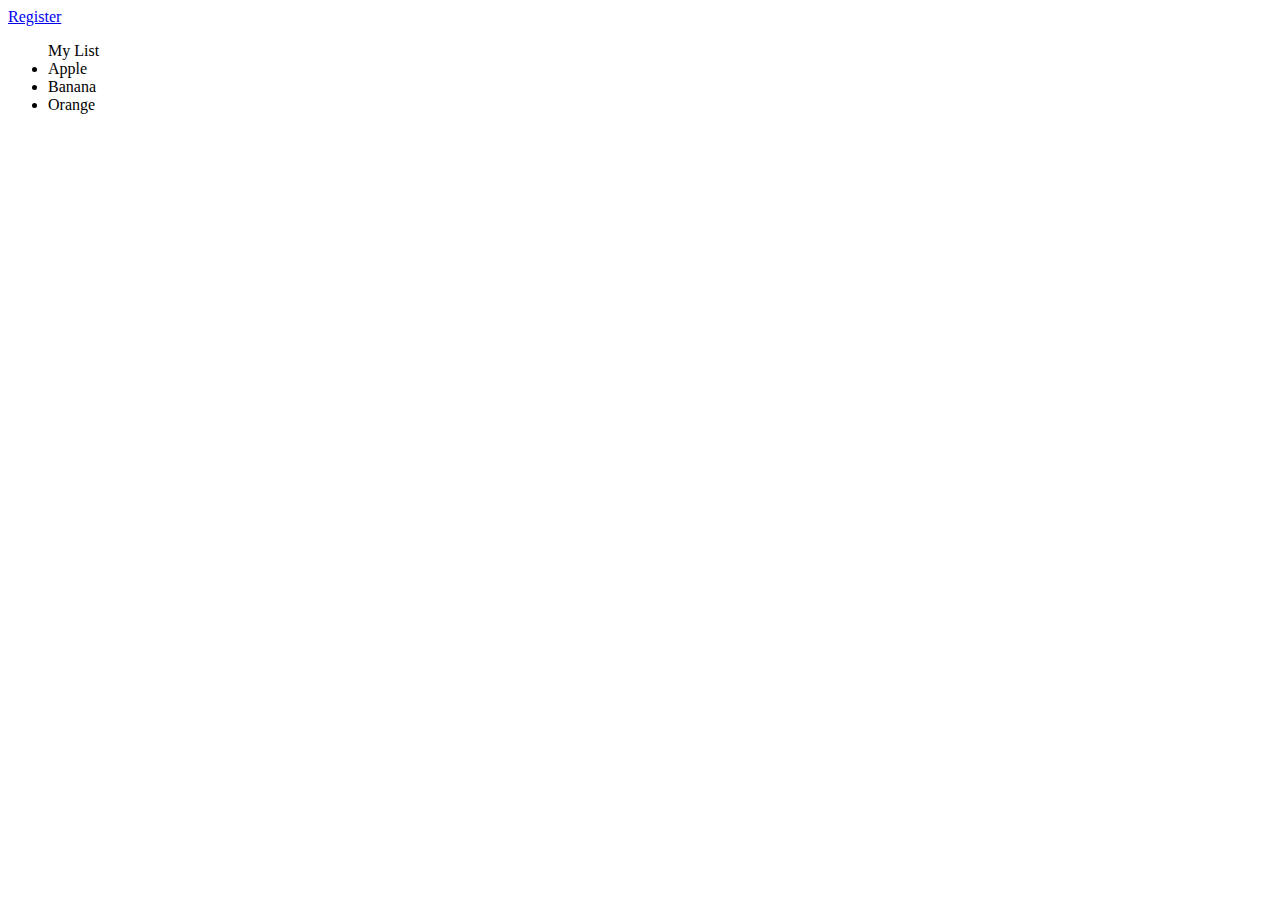
<file: index.html>
<!DOCTYPE html>
<html>
<head>
	<title> Title</title>
</head>
<body>
	<a href="register.html">Register</a>
	<ul> My List
		<li>
			Apple
		</li>
		<li>
			Banana
		</li>
		<li>
			Orange
		</li>

	 </ul>
</body>
</html>
</file>
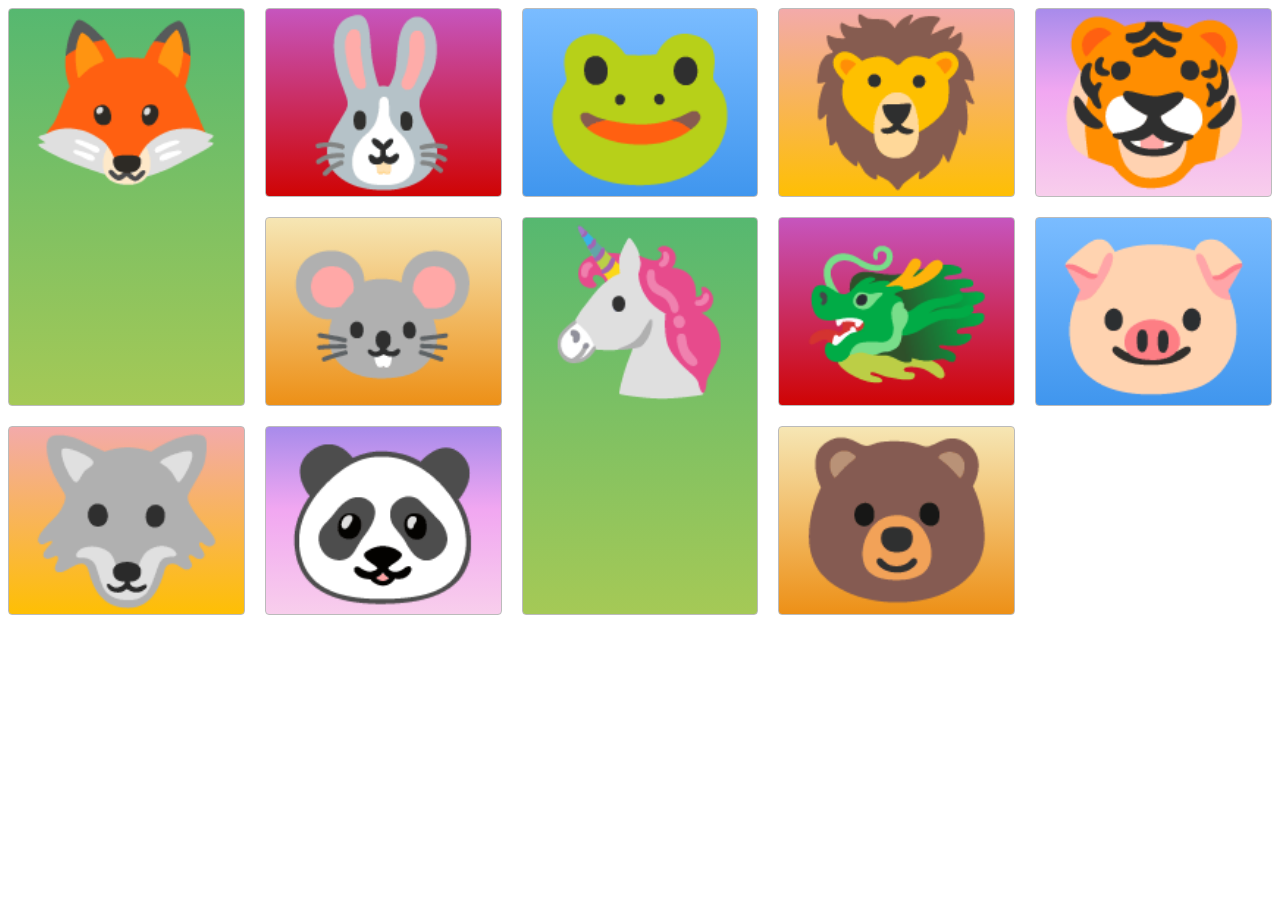
<file: css grid/index.html>
<!DOCTYPE html>
<html>
<head>
  <title>Grid Master</title>
  <link rel="stylesheet" type="text/css" href="./style.css">
</head>
<body>
  <div class="container">
    <div class="zone green">🦊</div>
    <div class="zone red">🐰</div>
    <div class="zone blue">🐸</div>
    <div class="zone yellow">🦁</div>
    <div class="zone purple">🐯</div>
    <div class="zone brown">🐭</div>
    <div class="zone green">🦄</div>
    <div class="zone red">🐲</div>
    <div class="zone blue">🐷</div>
    <div class="zone yellow">🐺</div>
    <div class="zone purple">🐼</div>
    <div class="zone brown">🐻</div>
  </div>
</body>
</html>
</file>
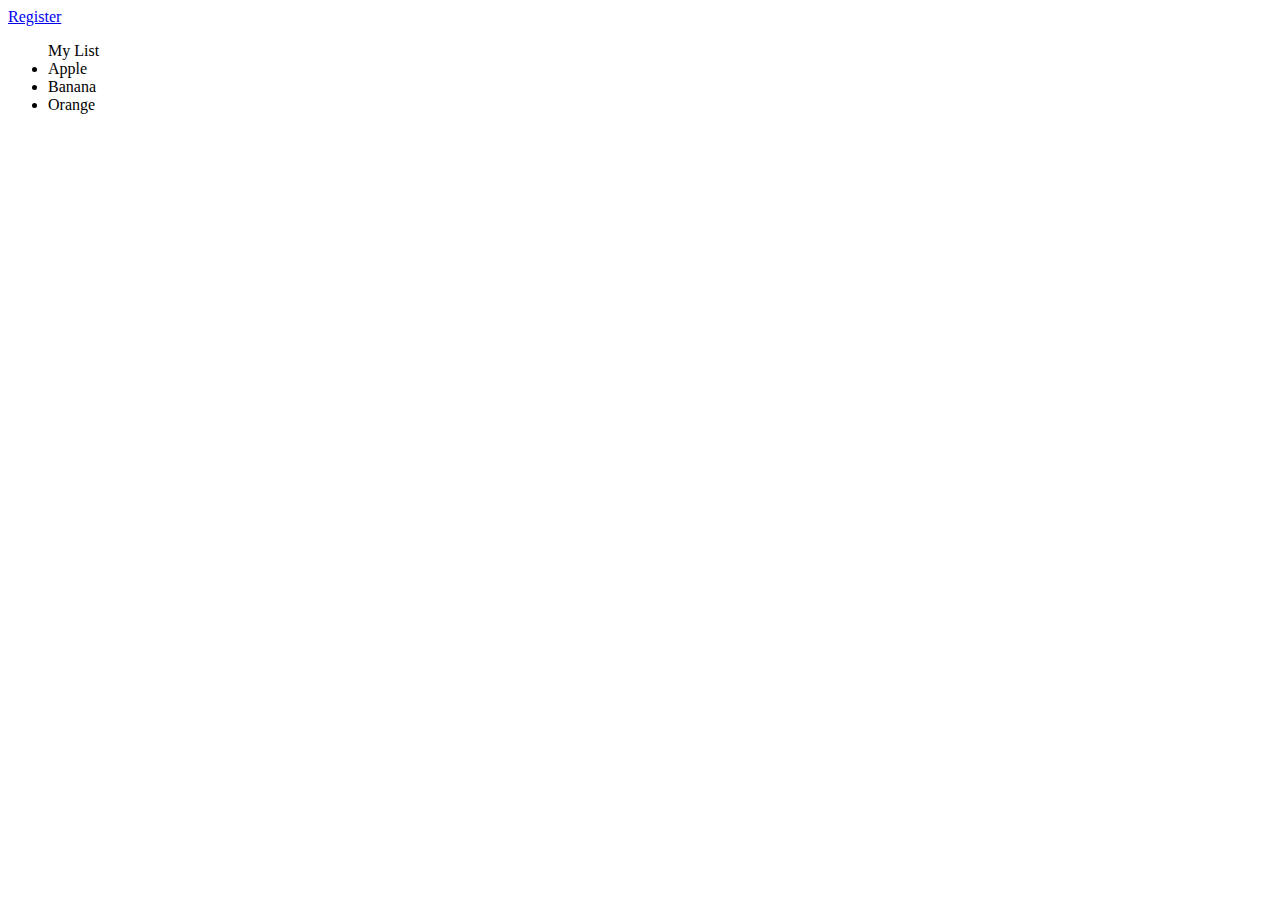
<file: HTML/index.html>
<!DOCTYPE html>
<html>
<head>
	<title> Title</title>
</head>
<body>
	<a href="register.html">Register</a>
	<ul> My List
		<li>
			Apple
		</li>
		<li>
			Banana
		</li>
		<li>
			Orange
		</li>

	 </ul>
</body>
</html>
</file>
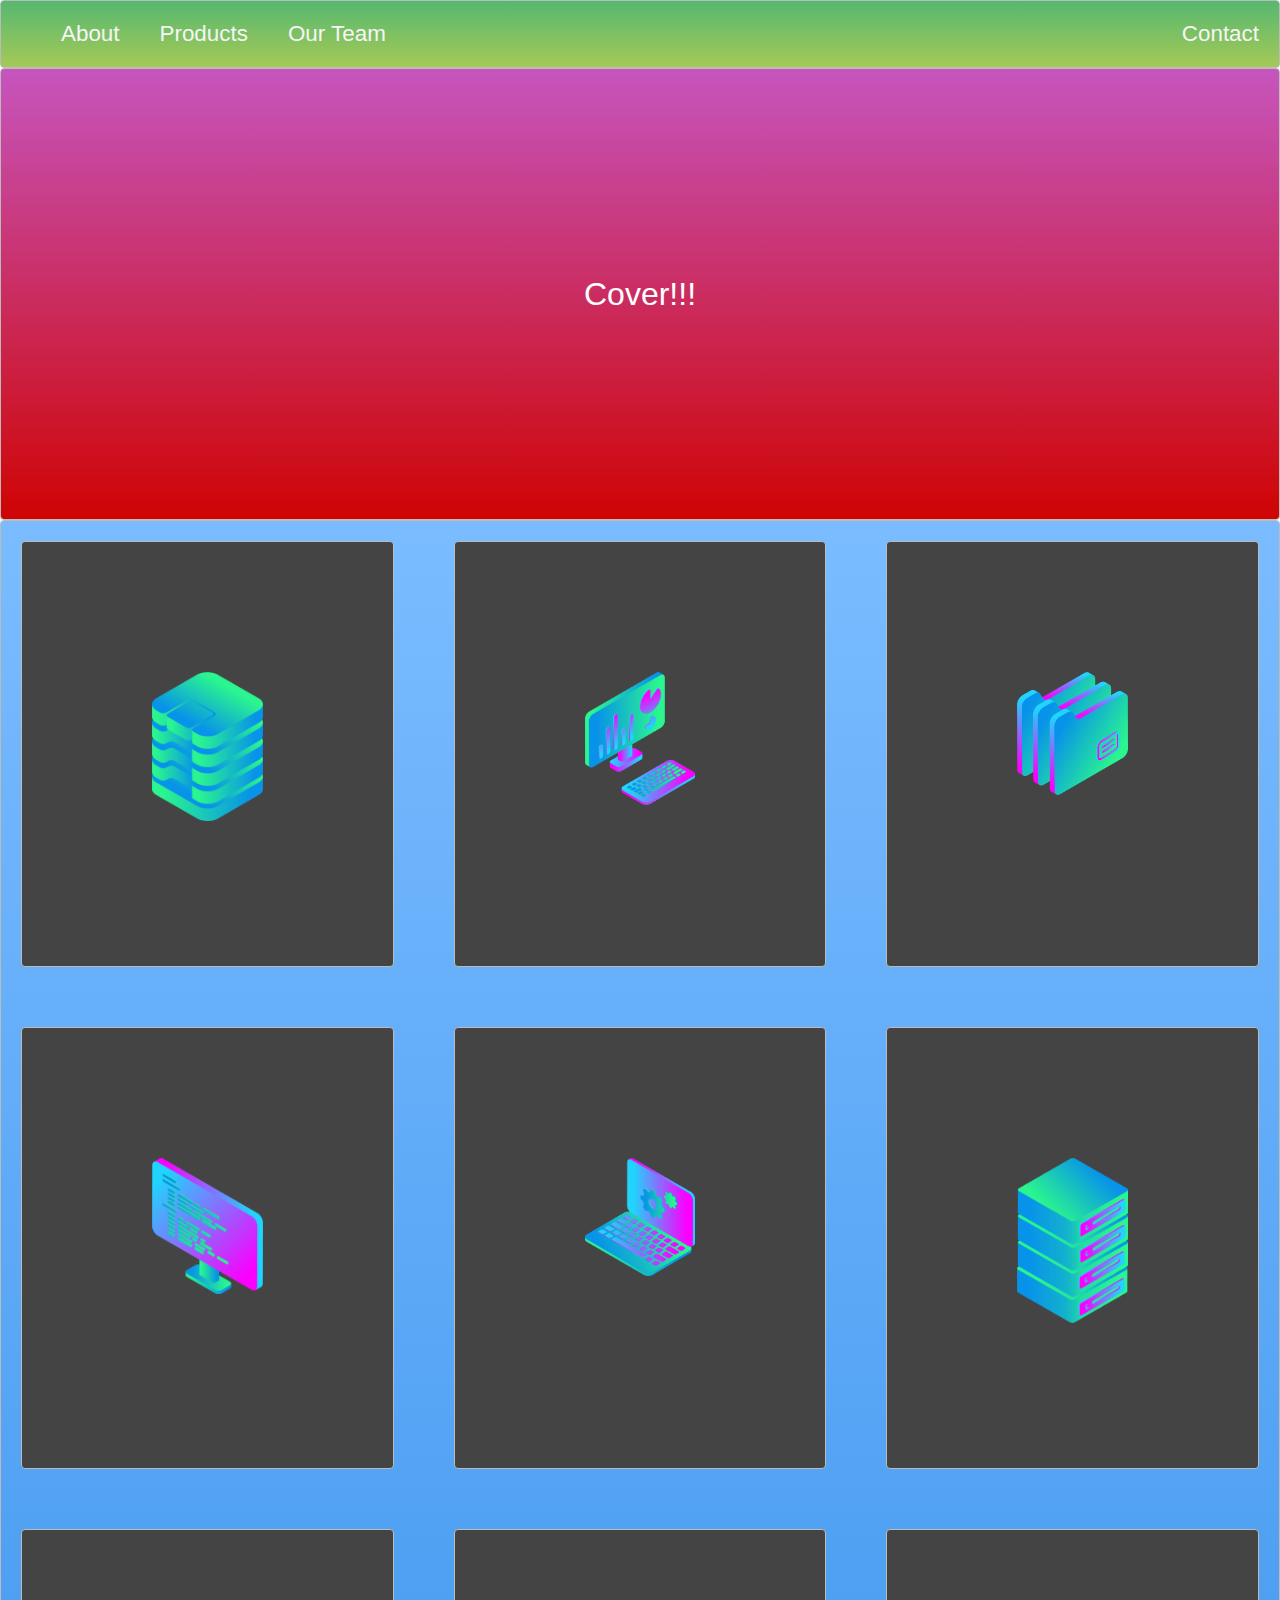
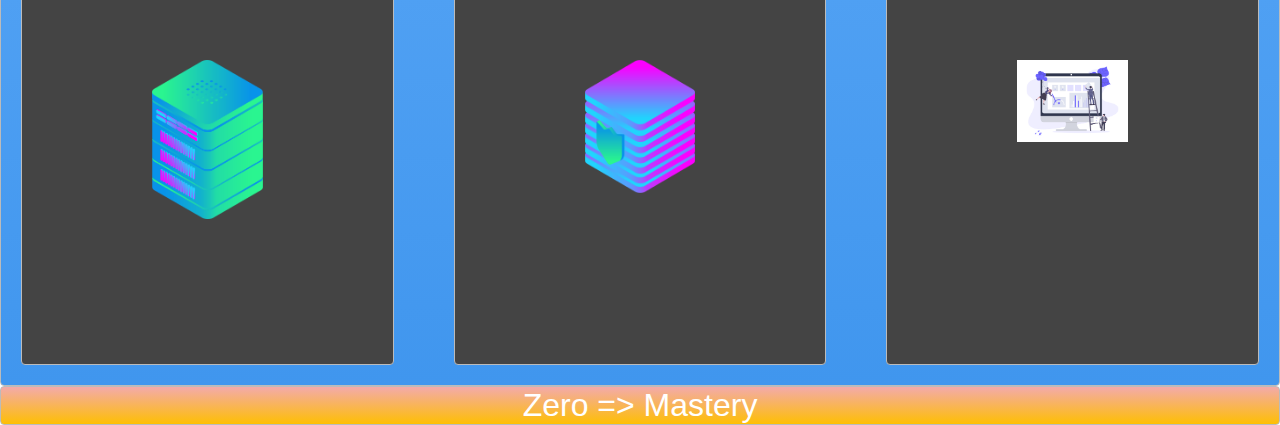
<file: css grid/layout/index.html>
<!DOCTYPE html>
<html>
<head>
  <title>Layout Master</title>
  <link rel="stylesheet" type="text/css" href="./style.css">
</head>
<body>
  <nav class="zone green">
    <ul class="main-nav">
      <li><a href=""> About </a></li>
      <li><a href=""> Products </a></li>
      <li><a href=""> Our Team </a></li>
      <li class="push"><a href=""> Contact </a></li>
    </ul>

  </nav>
  <div class="container zone red">Cover!!!</div>
  <div class="zone blue grid-wrapper">
    <div class="box zone">
      <img src="./img/data_storage_2_2.png" alt="">
    </div>
    <div class="box zone">
      <img src="./img/desktop_analytics_2.png" alt="">
    </div>
    <div class="box zone">
      <img src="./img/files_2.png" alt="">
    </div>
    <div class="box zone">
      <img src="./img/monitor_coding_2.png" alt="">
    </div>
    <div class="box zone">
      <img src="./img/monitor_settings_2.png" alt="">
    </div>
    <div class="box zone">
      <img src="./img/server_2_2.png" alt="">
    </div>
    <div class="box zone">
      <img src="./img/server_3.png" alt="">
    </div>
    <div class="box zone">
      <img src="./img/server_safe_2.png" alt="">
    </div>
    <div class="box zone">
      <img src="./img/undraw.png" alt="">
    </div>
  </div>
  <footer class="zone yellow">Zero => Mastery</footer>
</body>
</html>
</file>
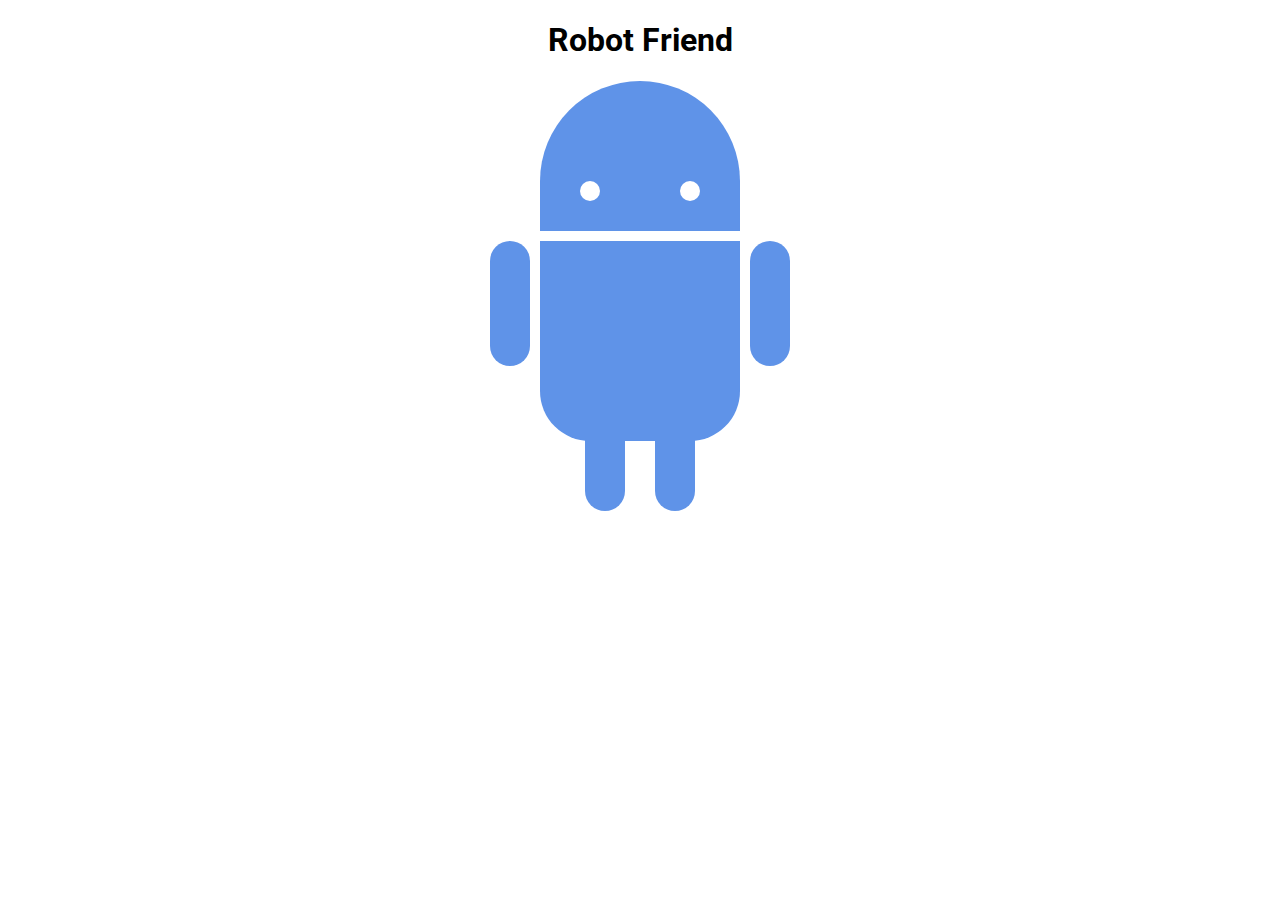
<file: CSS/robotfriend/index.html>
<!DOCTYPE html>
<html>
<head>
	<title>RoboPage</title>
	<link rel="stylesheet" type="text/css" href="style.css">
	<link href="https://fonts.googleapis.com/css?family=Roboto" rel="stylesheet">
</head>
<body>
	<h1>Robot Friend</h1>
	<div class="robots">
		<div class="android">
			<div class="head">
				<div class="eyes">
					<div class="left_eye"></div>
					<div class="right_eye"></div>
				</div>
			</div>
			<div class="upper_body">
				<div class="left_arm"></div>
				<div class="torso"></div>
				<div class="right_arm"></div>
			</div>
			<div class="lower_body">
				<div class="left_leg"></div>
				<div class="right_leg"></div>
			</div>
		</div>
	</div>
</body>
</html>
</file>
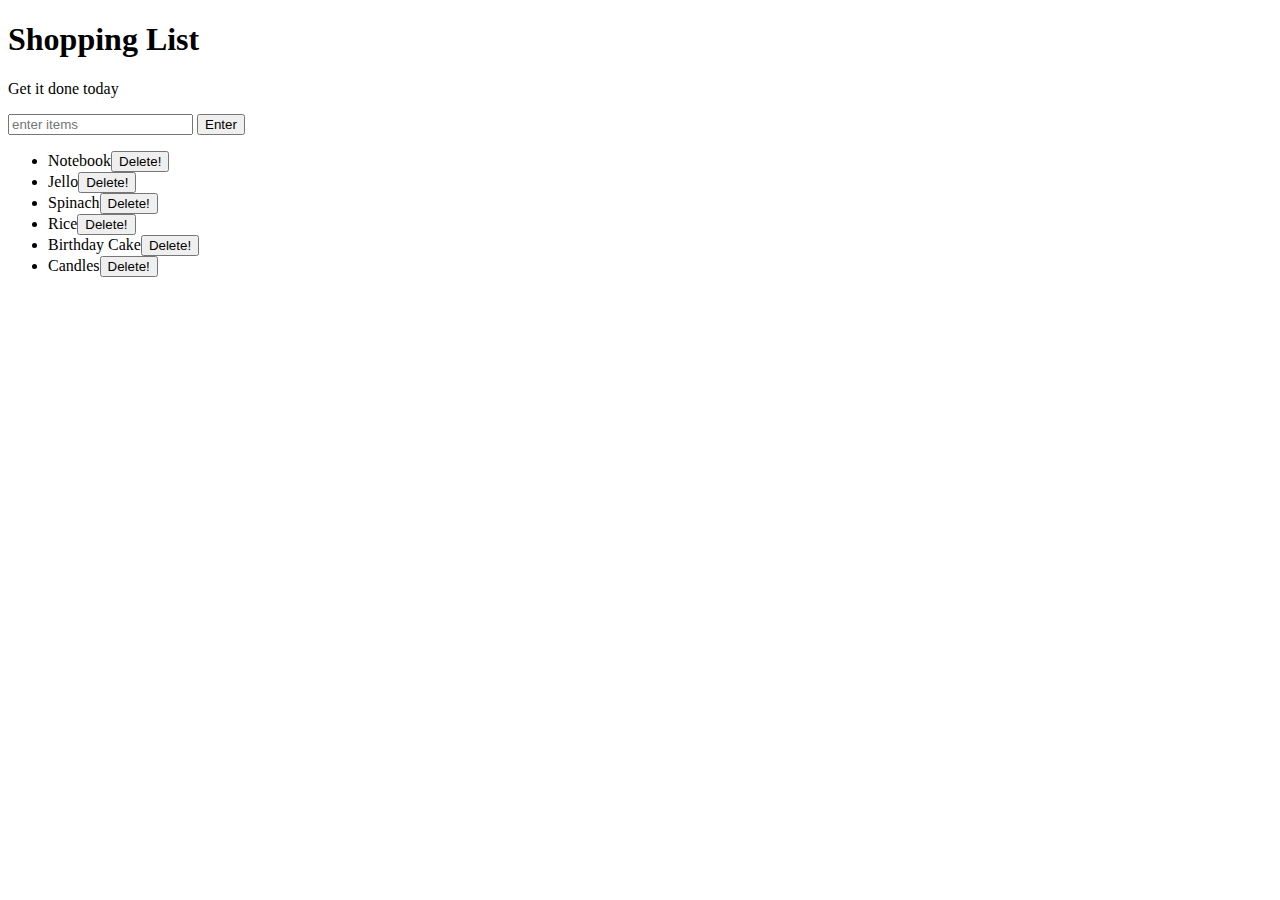
<file: Javascript/DOM Manipulation/index.html>
<!DOCTYPE html>
<html>
<head>
	<title>Javascript + DOM</title>
	<link rel="stylesheet" type="text/css" href="style.css">
</head>
<body>
	<h1>Shopping List</h1>
	<p id="first">Get it done today</p>
	<input id="userinput" type="text" placeholder="enter items">
	<button id="enter">Enter</button>
	<ul>
		<li class="bold red" random="23">Notebook</li>
		<li>Jello</li>
		<li>Spinach</li>
		<li>Rice</li>
		<li>Birthday Cake</li>
		<li>Candles</li>
	</ul>
	<script type="text/javascript" src="script.js"></script>
</body>
</html>
</file>
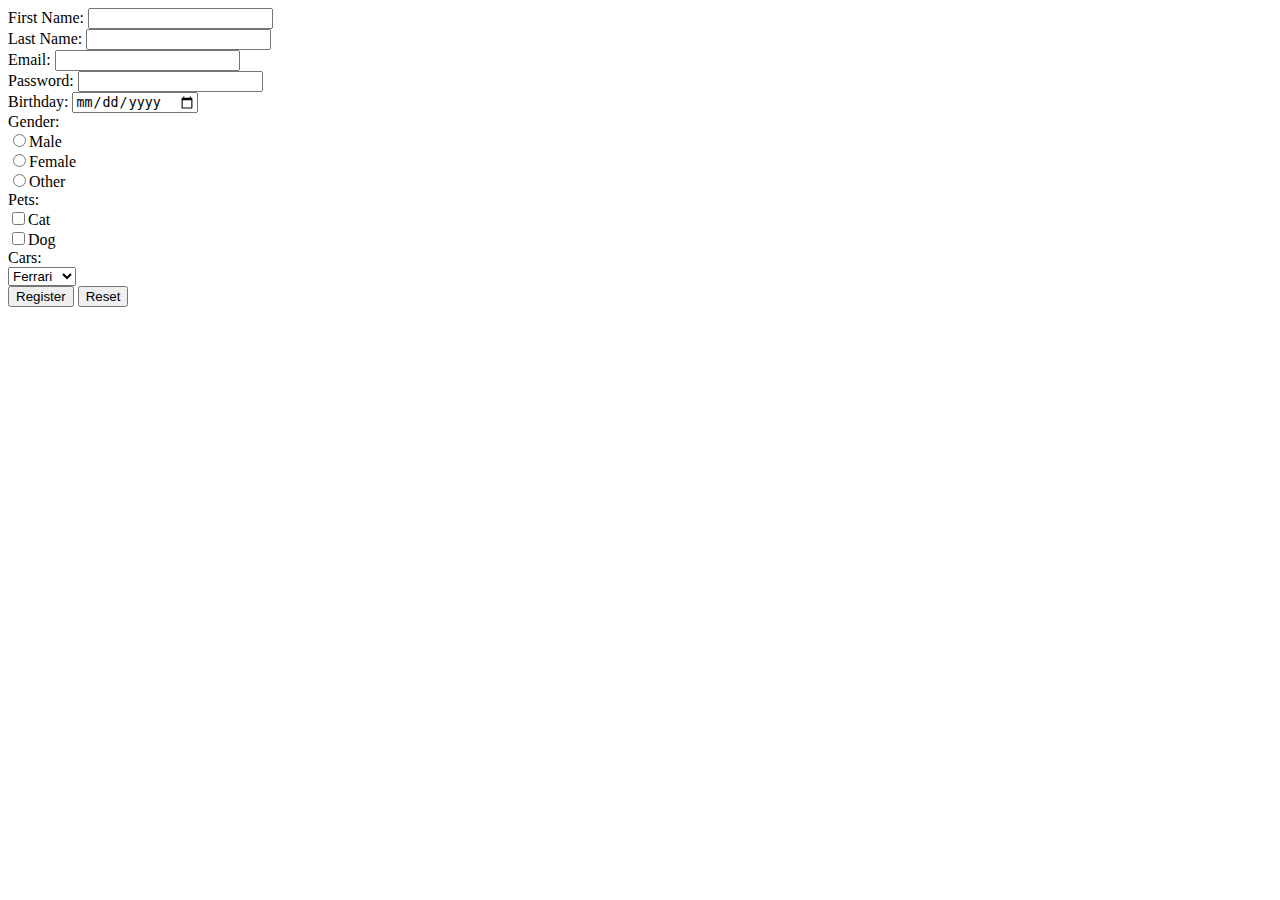
<file: register.html>
<!DOCTYPE html>
<html lang="en">
<head>
    <meta charset="UTF-8">
    <meta name="viewport" content="width=device-width, initial-scale=1.0">
    <meta http-equiv="X-UA-Compatible" content="ie=edge">
    <title>Register</title>
</head>
<body>
    <!--Use GET not POST-->
    <div>
            <form method="GET">
                    First Name: <input type="text" name="firstname"> <br>
                    Last Name: <input type="text" name="lastname"><br>
                    Email: <input type="email" required name="email"> <br>
                    Password: <input type="password" min="6" name="password"> <br>
                    Birthday: <input type="date" name="birthday"> <br>
                    Gender: <br><input type="radio" name="gender" value="Male" >Male<br>
                     <input type="radio" name="gender" value="Female">Female<br>
                     <input type="radio" name="gender" value="Other">Other<br>
                     Pets: <br>
                     <input type="checkbox" name="cat">Cat <br>
                     <input type="checkbox" name="dog">Dog <br>
                     Cars: <br>
                     <select name="cars">
                         <option value="ferrari"> Ferrari</option>
                         <option value="lambo">Lambo</option>
                         <option value="buggati">Buggati</option>
                     </select> <br>
                    <input type="submit" value="Register">
                    <input type="reset" value="Reset">
                 </form>
             </body>
    </div>
</html>
</file>
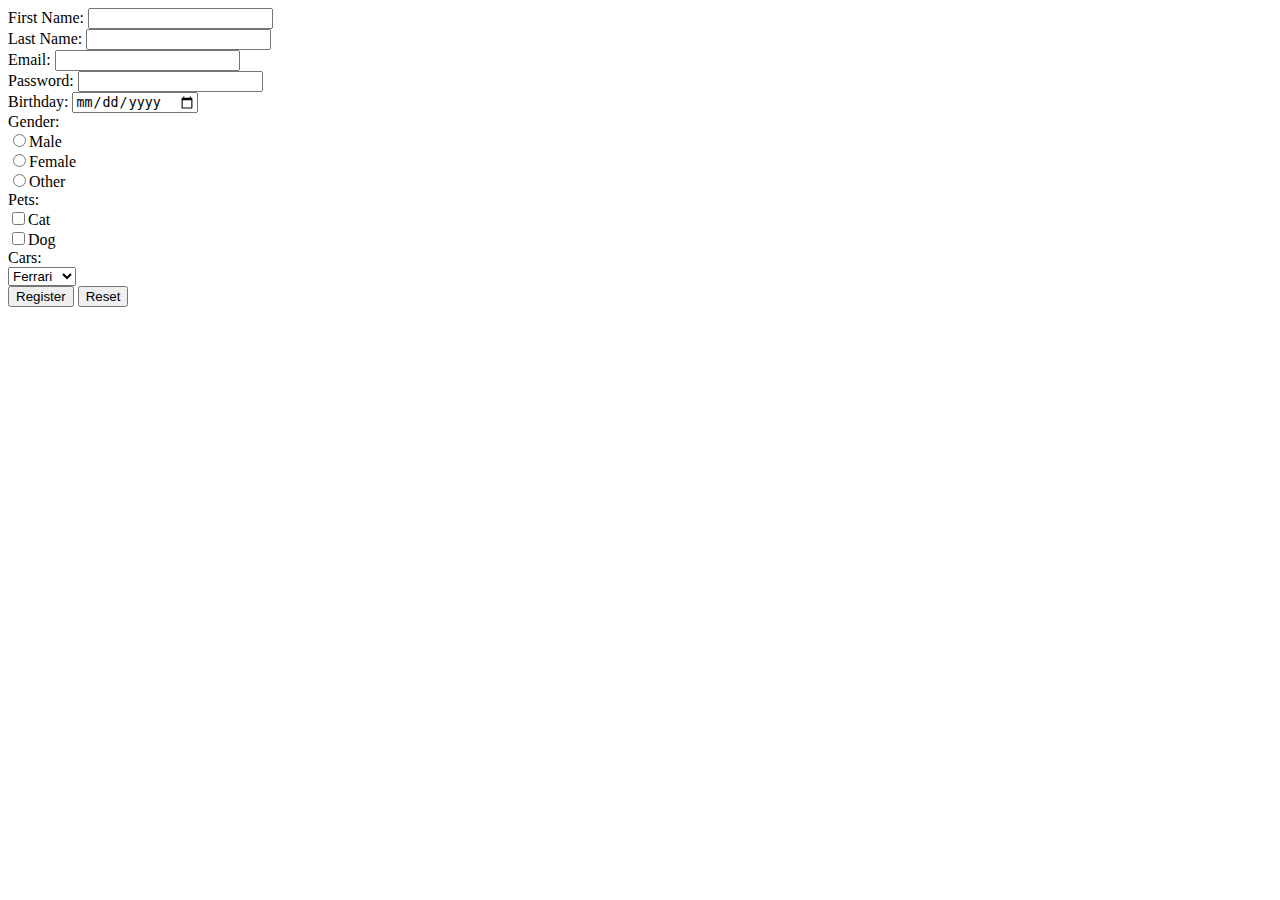
<file: HTML/register.html>
<!DOCTYPE html>
<html lang="en">
<head>
    <meta charset="UTF-8">
    <meta name="viewport" content="width=device-width, initial-scale=1.0">
    <meta http-equiv="X-UA-Compatible" content="ie=edge">
    <title>Register</title>
</head>
<body>
    <!--Use GET not POST-->
    <div>
            <form method="GET">
                    First Name: <input type="text" name="firstname"> <br>
                    Last Name: <input type="text" name="lastname"><br>
                    Email: <input type="email" required name="email"> <br>
                    Password: <input type="password" min="6" name="password"> <br>
                    Birthday: <input type="date" name="birthday"> <br>
                    Gender: <br><input type="radio" name="gender" value="Male" >Male<br>
                     <input type="radio" name="gender" value="Female">Female<br>
                     <input type="radio" name="gender" value="Other">Other<br>
                     Pets: <br>
                     <input type="checkbox" name="cat">Cat <br>
                     <input type="checkbox" name="dog">Dog <br>
                     Cars: <br>
                     <select name="cars">
                         <option value="ferrari"> Ferrari</option>
                         <option value="lambo">Lambo</option>
                         <option value="buggati">Buggati</option>
                     </select> <br>
                    <input type="submit" value="Register">
                    <input type="reset" value="Reset">
                 </form>
             </body>
    </div>
</html>
</file>
<file: css grid/style.css>
.container{
  display: grid;
  grid-template-columns: repeat(auto-fill, minmax(200px, 1fr));
  grid-template-rows: 1fr;
  grid-gap: 20px;
  justify-content: center;
}
.green{
  grid-column: span 1;
  grid-row: span 2;
}
.zone {
    cursor:pointer;
    display:inline-block;
    text-align: center;
    font-size:10em;
    border-radius:4px;
    border:1px solid #bbb;
    transition: all 0.3s linear;
}

.zone:hover {
    -webkit-box-shadow:rgba(0,0,0,0.8) 0px 5px 15px, inset rgba(0,0,0,0.15) 0px -10px 20px;
    -moz-box-shadow:rgba(0,0,0,0.8) 0px 5px 15px, inset rgba(0,0,0,0.15) 0px -10px 20px;
    -o-box-shadow:rgba(0,0,0,0.8) 0px 5px 15px, inset rgba(0,0,0,0.15) 0px -10px 20px;
    box-shadow:rgba(0,0,0,0.8) 0px 5px 15px, inset rgba(0,0,0,0.15) 0px -10px 20px;
}


/*https://paulund.co.uk/how-to-create-shiny-css-buttons*/
/***********************************************************************
 *  Green Background
 **********************************************************************/
.green{
    background: #56B870; /* Old browsers */
    background: -moz-linear-gradient(top, #56B870 0%, #a5c956 100%); /* FF3.6+ */
    background: -webkit-gradient(linear, left top, left bottom, color-stop(0%,#56B870), color-stop(100%,#a5c956)); /* Chrome,Safari4+ */
    background: -webkit-linear-gradient(top, #56B870 0%,#a5c956 100%); /* Chrome10+,Safari5.1+ */
    background: -o-linear-gradient(top, #56B870 0%,#a5c956 100%); /* Opera 11.10+ */
    background: -ms-linear-gradient(top, #56B870 0%,#a5c956 100%); /* IE10+ */
    background: linear-gradient(top, #56B870 0%,#a5c956 100%); /* W3C */
}

/***********************************************************************
 *  Red Background
 **********************************************************************/
.red{
    background: #C655BE; /* Old browsers */
    background: -moz-linear-gradient(top, #C655BE 0%, #cf0404 100%); /* FF3.6+ */
    background: -webkit-gradient(linear, left top, left bottom, color-stop(0%,#C655BE), color-stop(100%,#cf0404)); /* Chrome,Safari4+ */
    background: -webkit-linear-gradient(top, #C655BE 0%,#cf0404 100%); /* Chrome10+,Safari5.1+ */
    background: -o-linear-gradient(top, #C655BE 0%,#cf0404 100%); /* Opera 11.10+ */
    background: -ms-linear-gradient(top, #C655BE 0%,#cf0404 100%); /* IE10+ */
    background: linear-gradient(top, #C655BE 0%,#cf0404 100%); /* W3C */
}

/***********************************************************************
 *  Yellow Background
 **********************************************************************/
.yellow{
    background: #F3AAAA; /* Old browsers */
    background: -moz-linear-gradient(top, #F3AAAA 0%, #febf04 100%); /* FF3.6+ */
    background: -webkit-gradient(linear, left top, left bottom, color-stop(0%,#F3AAAA), color-stop(100%,#febf04)); /* Chrome,Safari4+ */
    background: -webkit-linear-gradient(top, #F3AAAA 0%,#febf04 100%); /* Chrome10+,Safari5.1+ */
    background: -o-linear-gradient(top, #F3AAAA 0%,#febf04 100%); /* Opera 11.10+ */
    background: -ms-linear-gradient(top, #F3AAAA 0%,#febf04 100%); /* IE10+ */
    background: linear-gradient(top, #F3AAAA 0%,#febf04 100%); /* W3C */
}

/***********************************************************************
 *  Blue Background
 **********************************************************************/
.blue{
    background: #7abcff; /* Old browsers */
    background: -moz-linear-gradient(top, #7abcff 0%, #60abf8 44%, #4096ee 100%); /* FF3.6+ */
    background: -webkit-gradient(linear, left top, left bottom, color-stop(0%,#7abcff), color-stop(44%,#60abf8), color-stop(100%,#4096ee)); /* Chrome,Safari4+ */
    background: -webkit-linear-gradient(top, #7abcff 0%,#60abf8 44%,#4096ee 100%); /* Chrome10+,Safari5.1+ */
    background: -o-linear-gradient(top, #7abcff 0%,#60abf8 44%,#4096ee 100%); /* Opera 11.10+ */
    background: -ms-linear-gradient(top, #7abcff 0%,#60abf8 44%,#4096ee 100%); /* IE10+ */
    background: linear-gradient(top, #7abcff 0%,#60abf8 44%,#4096ee 100%); /* W3C */
}

/***********************************************************************
 *  Purple Background
 **********************************************************************/
.purple {
    background: #A88BEB; /* Old browsers */
    background: -moz-linear-gradient(top, #A88BEB 0%, #F1A7F1 44%, #F8CEEC 100%); /* FF3.6+ */
    background: -webkit-gradient(linear, left top, left bottom, color-stop(0%,#A88BEB), color-stop(44%,#F1A7F1), color-stop(100%,#F8CEEC)); /* Chrome,Safari4+ */
    background: -webkit-linear-gradient(top, #A88BEB 0%,#F1A7F1 44%,#F8CEEC 100%); /* Chrome10+,Safari5.1+ */
    background: -o-linear-gradient(top, #A88BEB 0%,#F1A7F1 44%,#F8CEEC 100%); /* Opera 11.10+ */
    background: -ms-linear-gradient(top, #A88BEB 0%,#F1A7F1 44%,#F8CEEC 100%); /* IE10+ */
    background: linear-gradient(top, #A88BEB 0%,#F1A7F1 44%,#F8CEEC 100%); /* W3C */
}

/***********************************************************************
 *  Brown Background
 **********************************************************************/
.brown {
    background: #f6e6b4; /* Old browsers */
    background: -moz-linear-gradient(top, #f6e6b4 0%, #ed9017 100%); /* FF3.6+ */
    background: -webkit-gradient(linear, left top, left bottom, color-stop(0%,#f6e6b4), color-stop(100%,#ed9017)); /* Chrome,Safari4+ */
    background: -webkit-linear-gradient(top, #f6e6b4 0%,#ed9017 100%); /* Chrome10+,Safari5.1+ */
    background: -o-linear-gradient(top, #f6e6b4 0%,#ed9017 100%); /* Opera 11.10+ */
    background: -ms-linear-gradient(top, #f6e6b4 0%,#ed9017 100%); /* IE10+ */
    background: linear-gradient(top, #f6e6b4 0%,#ed9017 100%); /* W3C */
    filter: progid:DXImageTransform.Microsoft.gradient( startColorstr='#f6e6b4', endColorstr='#ed9017',GradientType=0 ); /* IE6-9 */
}
</file>
<file: css grid/layout/style.css>
body{
  margin: auto 0;
  font-family: Arial;
}
.zone {
    /* padding:30px 50px;
    margin:40px 60px; */
    cursor:pointer;
    /* display:inline-block; */
    color:#FFF;
    font-size:2em;
    border-radius:4px;
    border:1px solid #bbb;
    transition: all 0.3s linear;
}

.zone:hover {
    -webkit-box-shadow:rgba(0,0,0,0.8) 0px 5px 15px, inset rgba(0,0,0,0.15) 0px -10px 20px;
    -moz-box-shadow:rgba(0,0,0,0.8) 0px 5px 15px, inset rgba(0,0,0,0.15) 0px -10px 20px;
    -o-box-shadow:rgba(0,0,0,0.8) 0px 5px 15px, inset rgba(0,0,0,0.15) 0px -10px 20px;
    box-shadow:rgba(0,0,0,0.8) 0px 5px 15px, inset rgba(0,0,0,0.15) 0px -10px 20px;
}
.main-nav{
  display: flex;
  list-style: none;
  font-size: 0.7em;
  margin: 0;
}
.sticky{
  position: fixed;
  top: 0;
  width: 100%
}
@media  only screen(max-width: 600px) {
  .main-nav{
    font-size: 0.5em;
    padding: 0;
  }
}
.cover{
  width: 30rem;
}
li{
  padding: 20px;
}
a{
  color: #f5f5f6;
  text-decoration:none;
}
.push{
  margin-left: auto;
}
/* Cover */
.container{
  display: flex;
  align-items: center;
  justify-content: center;
  height: 50vh;
}
.grid-wrapper {
    display: grid;
    grid-template-columns: repeat(auto-fill, minmax(350px, 1fr));
    grid-gap: 20px;
}
.box {
    background-color: #444;
    padding: 130px;
    margin: 20px;
}
.box:hover {
    -webkit-transform: rotate(-7deg);
    -moz-transform: rotate(-7deg);
    -o-transform: rotate(-7deg);
    transform: rotate(-7deg);
}
.box > img {
    width: 100%;
}
footer{
  text-align: center;
}
/*https://paulund.co.uk/how-to-create-shiny-css-buttons*/
/***********************************************************************
 *  Green Background
 **********************************************************************/
.green{
    background: #56B870; /* Old browsers */
    background: -moz-linear-gradient(top, #56B870 0%, #a5c956 100%); /* FF3.6+ */
    background: -webkit-gradient(linear, left top, left bottom, color-stop(0%,#56B870), color-stop(100%,#a5c956)); /* Chrome,Safari4+ */
    background: -webkit-linear-gradient(top, #56B870 0%,#a5c956 100%); /* Chrome10+,Safari5.1+ */
    background: -o-linear-gradient(top, #56B870 0%,#a5c956 100%); /* Opera 11.10+ */
    background: -ms-linear-gradient(top, #56B870 0%,#a5c956 100%); /* IE10+ */
    background: linear-gradient(top, #56B870 0%,#a5c956 100%); /* W3C */
}

/***********************************************************************
 *  Red Background
 **********************************************************************/
.red{
    background: #C655BE; /* Old browsers */
    background: -moz-linear-gradient(top, #C655BE 0%, #cf0404 100%); /* FF3.6+ */
    background: -webkit-gradient(linear, left top, left bottom, color-stop(0%,#C655BE), color-stop(100%,#cf0404)); /* Chrome,Safari4+ */
    background: -webkit-linear-gradient(top, #C655BE 0%,#cf0404 100%); /* Chrome10+,Safari5.1+ */
    background: -o-linear-gradient(top, #C655BE 0%,#cf0404 100%); /* Opera 11.10+ */
    background: -ms-linear-gradient(top, #C655BE 0%,#cf0404 100%); /* IE10+ */
    background: linear-gradient(top, #C655BE 0%,#cf0404 100%); /* W3C */
}

/***********************************************************************
 *  Yellow Background
 **********************************************************************/
.yellow{
    background: #F3AAAA; /* Old browsers */
    background: -moz-linear-gradient(top, #F3AAAA 0%, #febf04 100%); /* FF3.6+ */
    background: -webkit-gradient(linear, left top, left bottom, color-stop(0%,#F3AAAA), color-stop(100%,#febf04)); /* Chrome,Safari4+ */
    background: -webkit-linear-gradient(top, #F3AAAA 0%,#febf04 100%); /* Chrome10+,Safari5.1+ */
    background: -o-linear-gradient(top, #F3AAAA 0%,#febf04 100%); /* Opera 11.10+ */
    background: -ms-linear-gradient(top, #F3AAAA 0%,#febf04 100%); /* IE10+ */
    background: linear-gradient(top, #F3AAAA 0%,#febf04 100%); /* W3C */
}

/***********************************************************************
 *  Blue Background
 **********************************************************************/
.blue{
    background: #7abcff; /* Old browsers */
    background: -moz-linear-gradient(top, #7abcff 0%, #60abf8 44%, #4096ee 100%); /* FF3.6+ */
    background: -webkit-gradient(linear, left top, left bottom, color-stop(0%,#7abcff), color-stop(44%,#60abf8), color-stop(100%,#4096ee)); /* Chrome,Safari4+ */
    background: -webkit-linear-gradient(top, #7abcff 0%,#60abf8 44%,#4096ee 100%); /* Chrome10+,Safari5.1+ */
    background: -o-linear-gradient(top, #7abcff 0%,#60abf8 44%,#4096ee 100%); /* Opera 11.10+ */
    background: -ms-linear-gradient(top, #7abcff 0%,#60abf8 44%,#4096ee 100%); /* IE10+ */
    background: linear-gradient(top, #7abcff 0%,#60abf8 44%,#4096ee 100%); /* W3C */
}
.turquoise{
  background: rgb(28,30,31);
background: linear-gradient(90deg, rgba(28,30,31,1) 37%, rgba(2,212,255,1) 100%);
}
</file>
<file: CSS/robotfriend/style.css>
h1 {
	text-align: center;
	font-family: 'Roboto', sans-serif;
}

.robots {
	flex-wrap: wrap;
	display: flex;
	justify-content: center;
}

.head,
.left_arm,
.torso,
.right_arm,
.left_leg,
.right_leg {
	 background-color: #5f93e8;
}

.head {
	width: 200px;
	margin: 0 auto;
	height: 150px;
	border-radius: 200px 200px 0 0;
	margin-bottom: 10px;
}

.eyes {
	display: flex
}

.head:hover {
	width: 300px;
    transition: 1s ease-in-out;
}

.upper_body {
	width: 300px;
	height: 150px;
	display: flex;
}

.left_arm, .right_arm {
	width: 40px;
	height: 125px;
	border-radius: 100px;
}

.left_arm {
	margin-right: 10px;
}

.right_arm {
	margin-left: 10px;
}

.torso {
	width: 200px;
	height: 200px;
	border-radius: 0 0 50px 50px;
}

.lower_body {
	width: 200px;
	height: 200px;
	/* This is another useful property. Hmm what do you think it does?*/
	margin: 0 auto;
	display: flex;
}

.left_leg, .right_leg {
	width: 40px;
	height: 120px;
	border-radius: 0 0 100px 100px;
}

.left_leg {
	margin-left: 45px;
}

.left_leg:hover {
	-webkit-transform: rotate(20deg);
    -moz-transform: rotate(20deg);
    -o-transform: rotate(20deg);
    -ms-transform: rotate(20deg);
    transform: rotate(20deg);
}

.right_leg {
	margin-left: 30px;
}

.left_eye, .right_eye {
	width: 20px;
	height: 20px;
	border-radius: 15px;
	background-color: white;
}

.left_eye {
	/* These properties are new and you haven't encountered
	in this course. Check out CSS Tricks to see what it does! */
	position: relative;
	top: 100px;
	left: 40px;
}

.right_eye {
	position: relative;
	top: 100px;
	left: 120px;
}
</file>
<file: Javascript/DOM Manipulation/style.css>
.coolTitle {
  text-align: center;
  font-family: 'Oswald', Helvetica, sans-serif;
  font-size: 40px;
  transform: skewY(-10deg);
  letter-spacing: 4px;
  word-spacing: -8px;
  color: tomato;
  text-shadow:
    -1px -1px 0 firebrick,
    -2px -2px 0 firebrick,
    -3px -3px 0 firebrick,
    -4px -4px 0 firebrick,
    -5px -5px 0 firebrick,
    -6px -6px 0 firebrick,
    -7px -7px 0 firebrick,
    -8px -8px 0 firebrick,
    -30px 20px 40px dimgrey;
}

.done {
  text-decoration: line-through;
}
</file>
